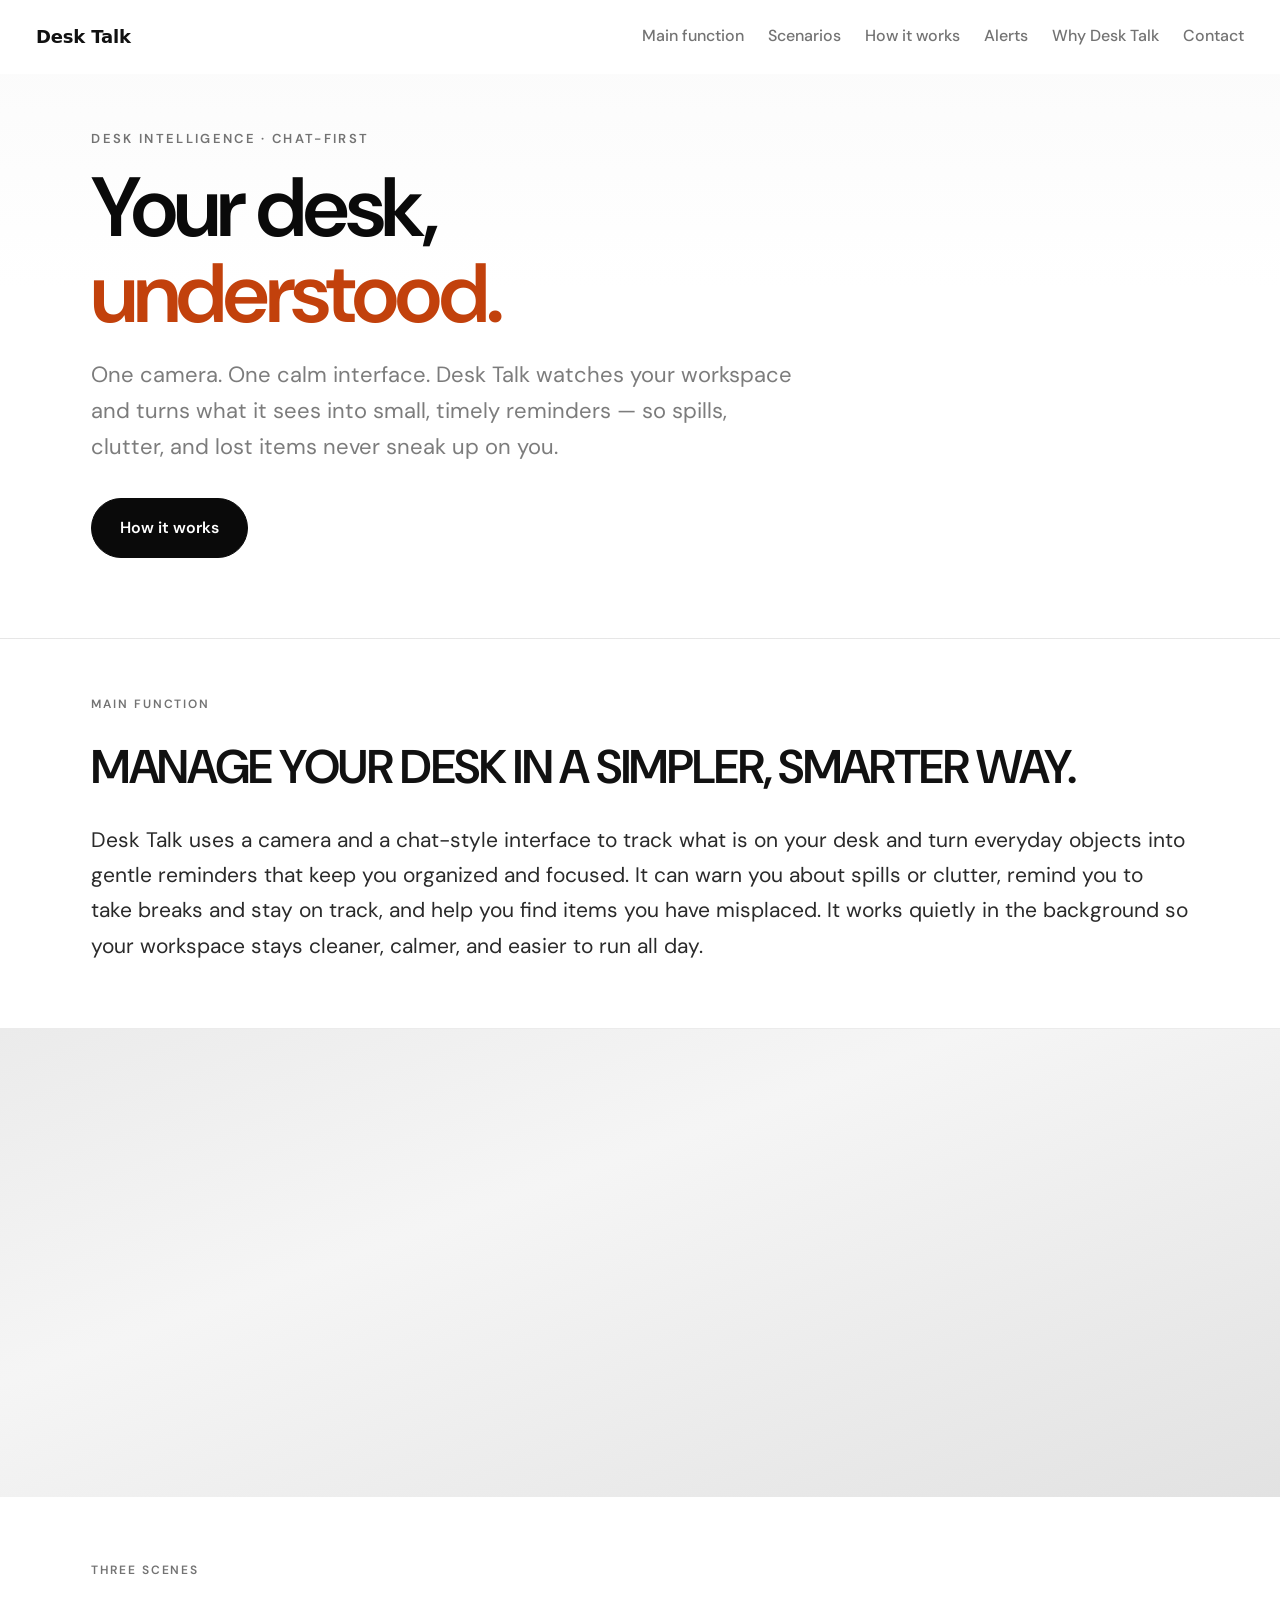
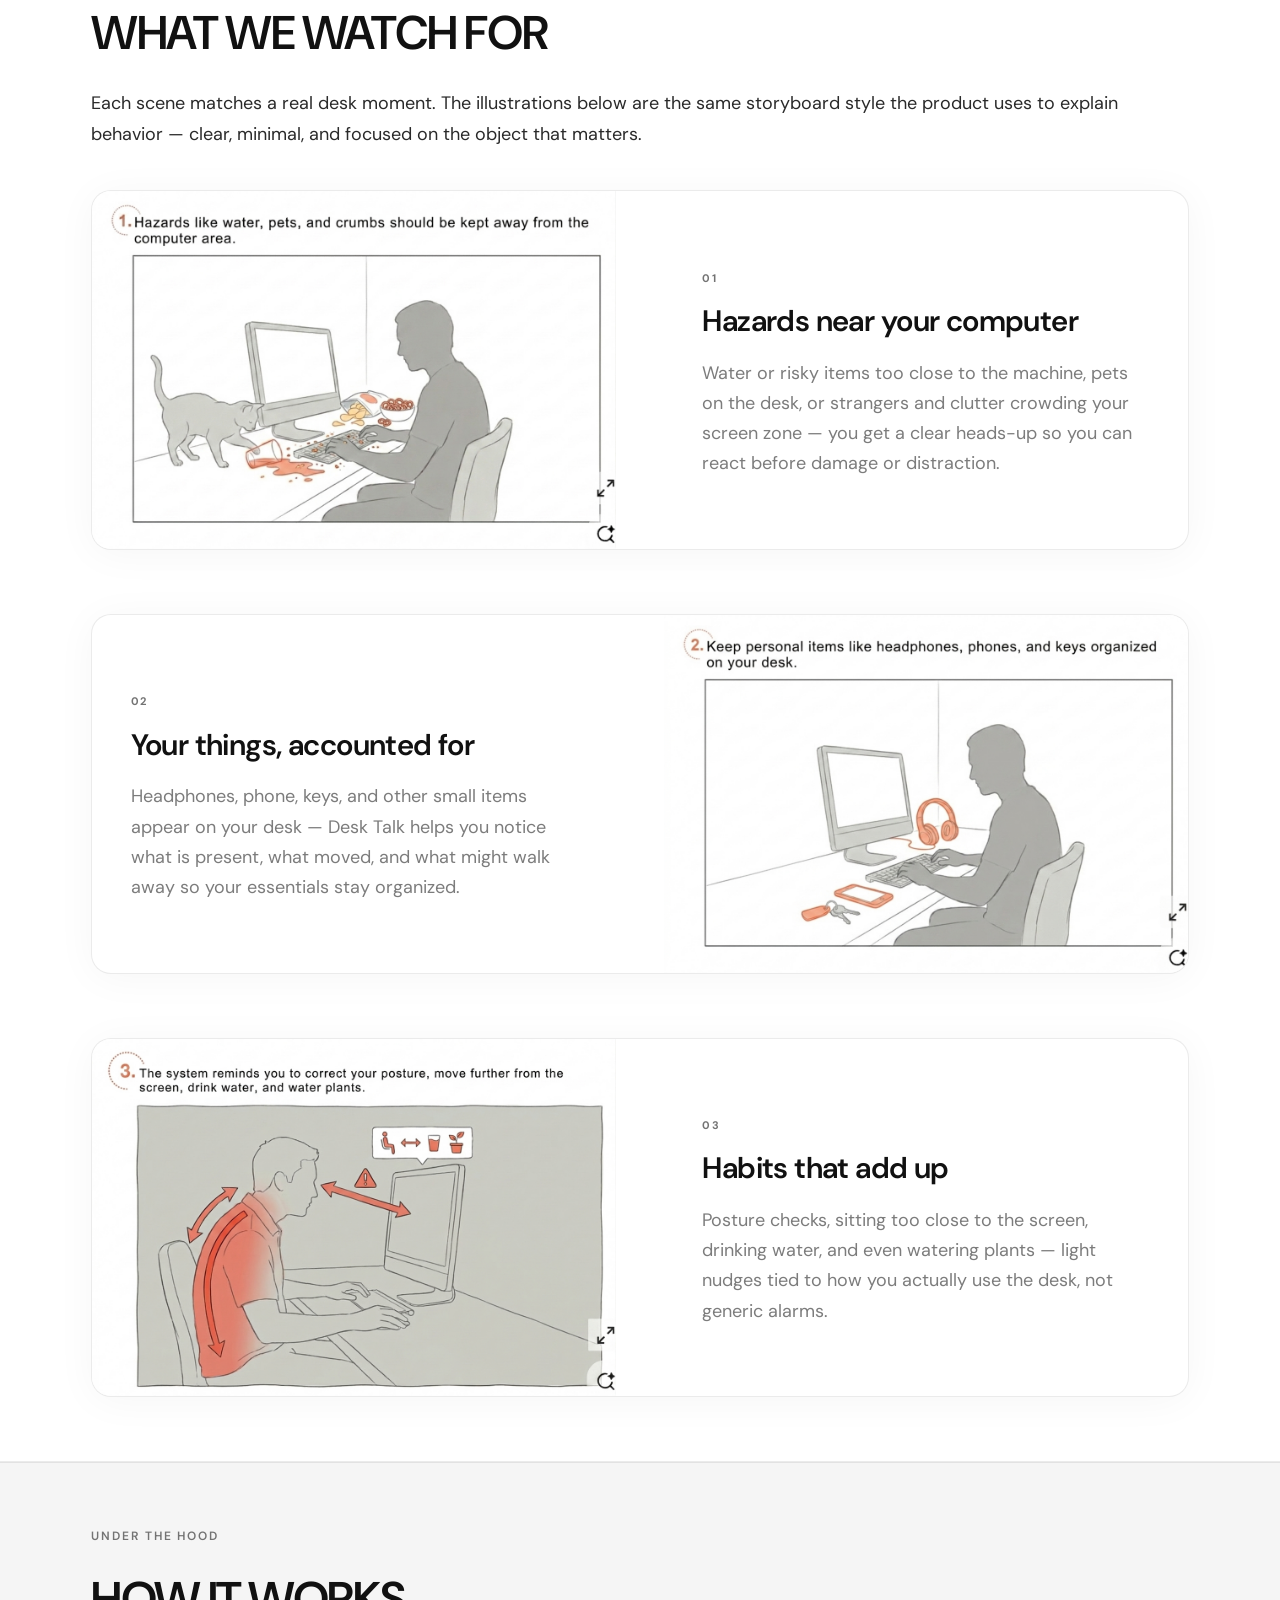
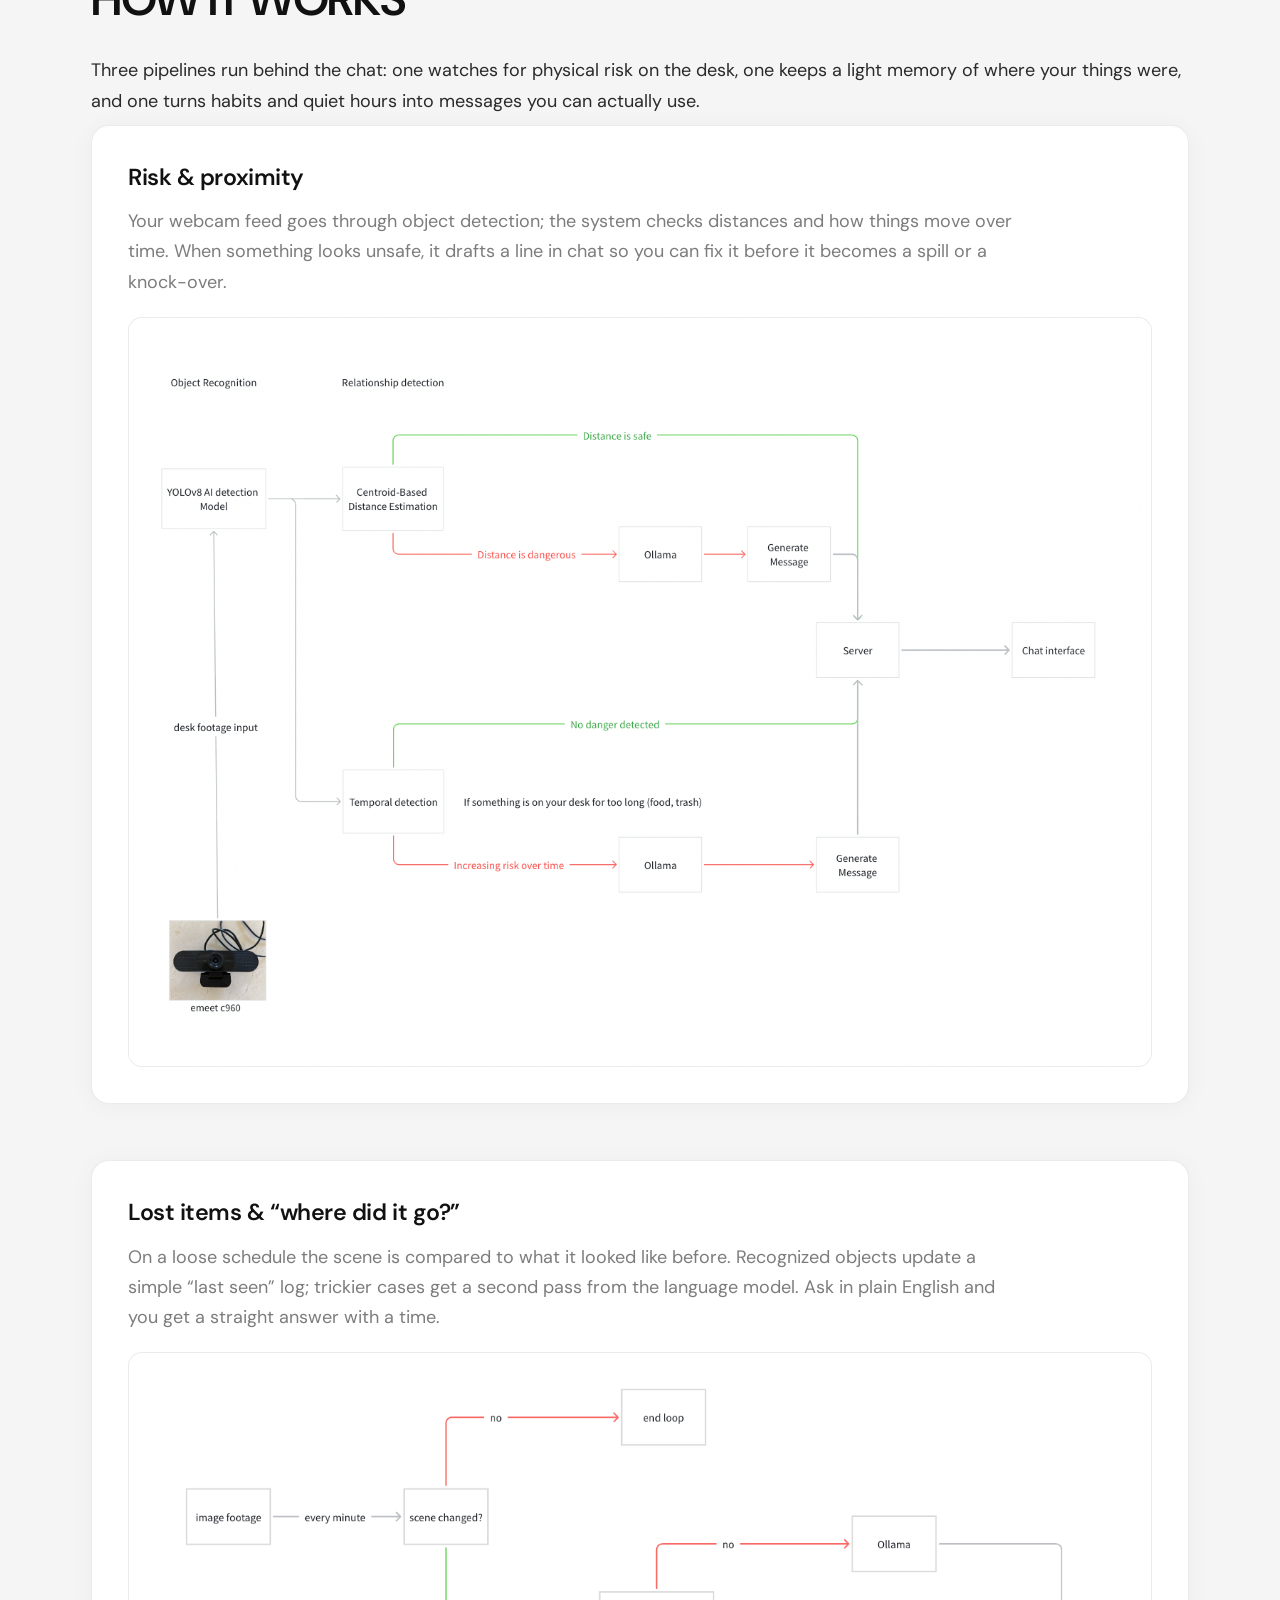
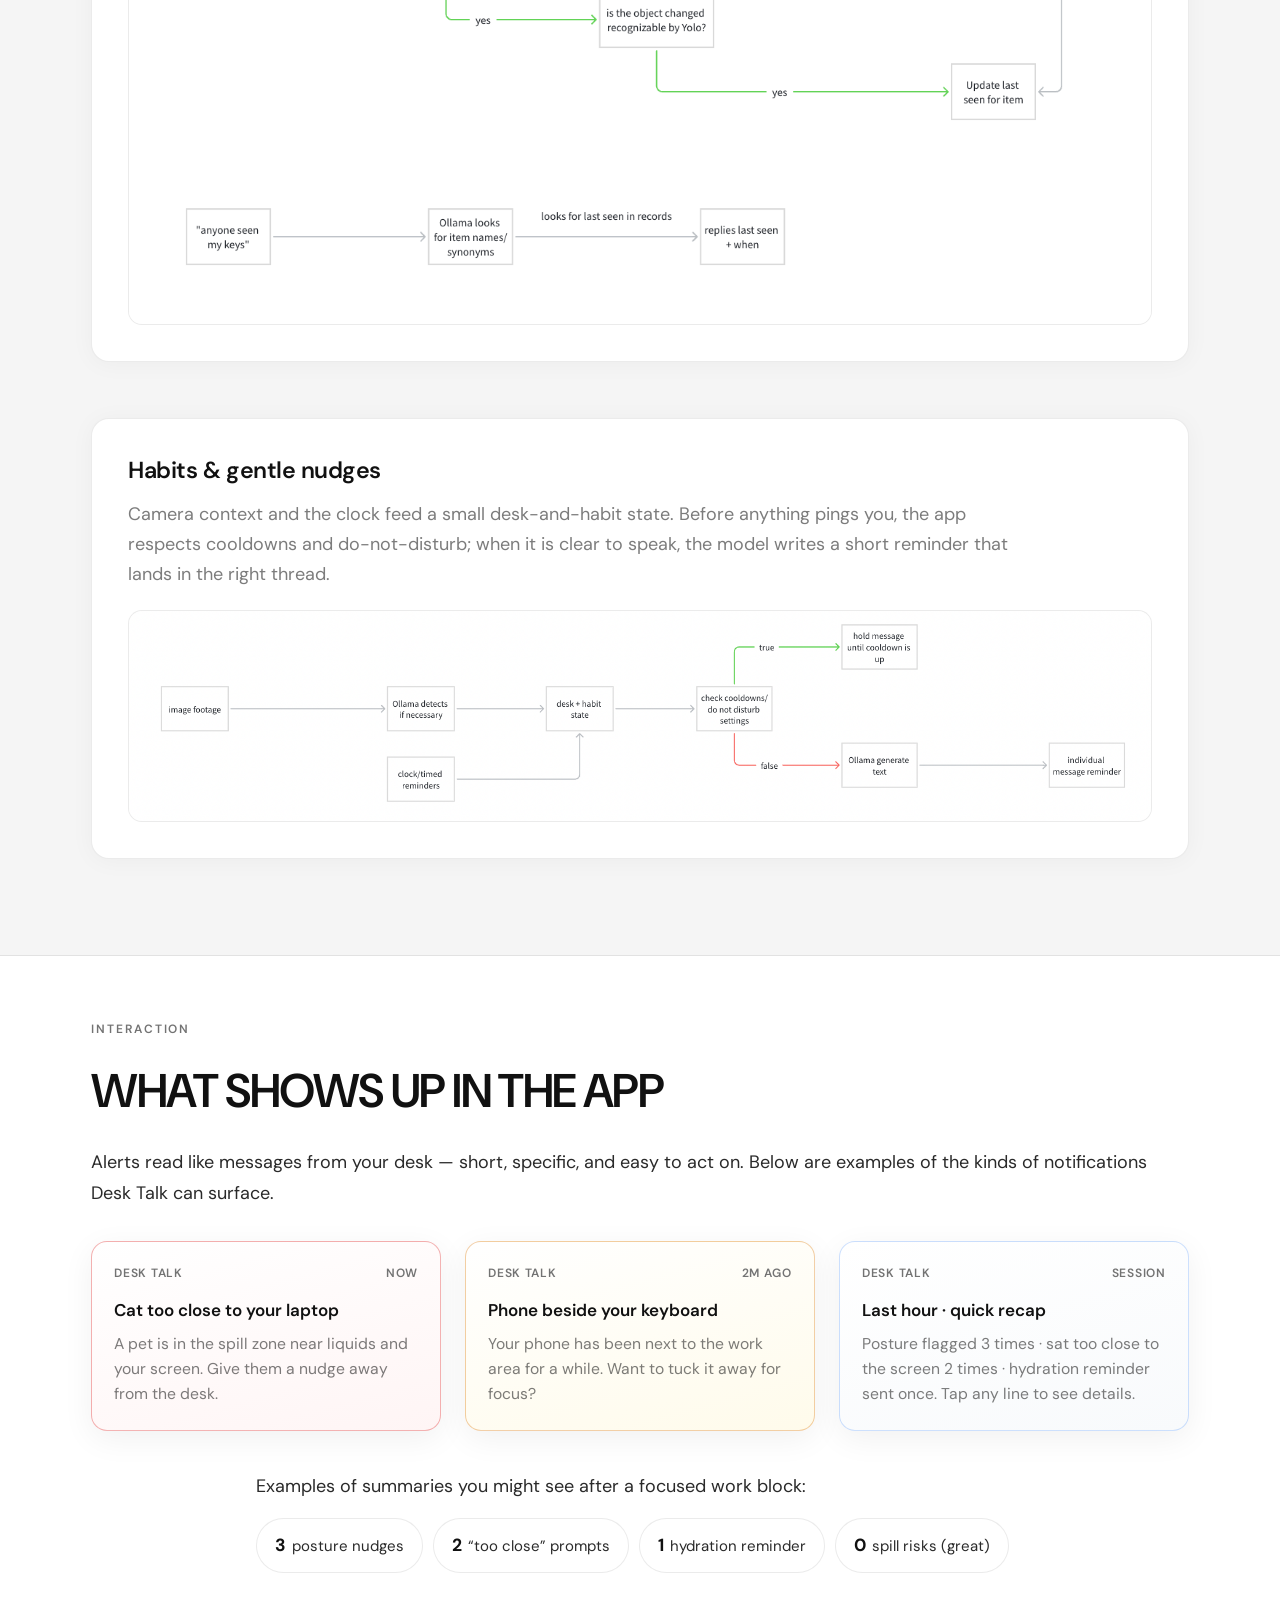
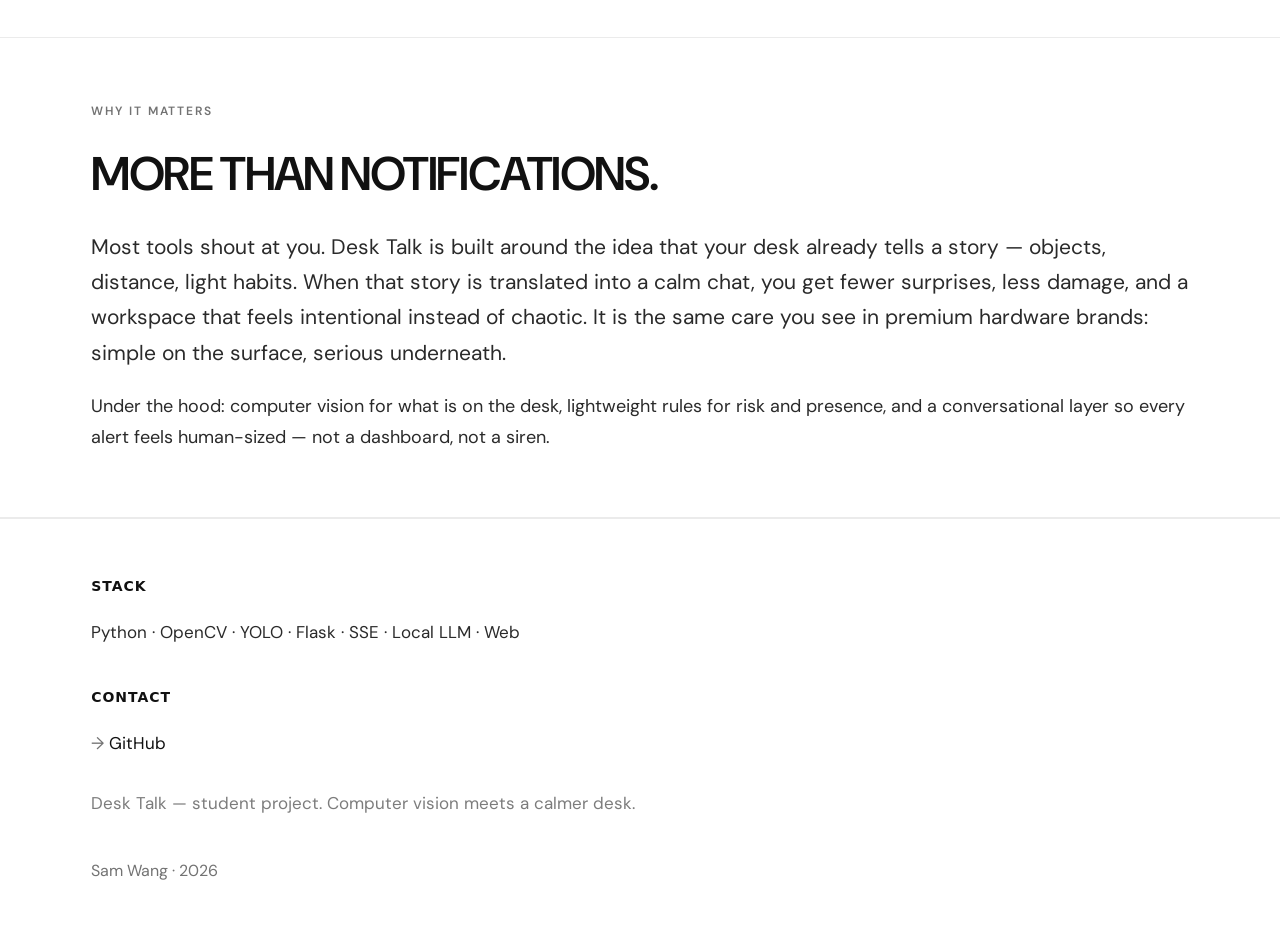
<file: website/index.html>
<!DOCTYPE html>
<html lang="en">
<head>
  <meta charset="UTF-8">
  <meta name="viewport" content="width=device-width, initial-scale=1.0">
  <title>Desk Talk — A calmer, smarter desk</title>
  <link rel="preconnect" href="https://fonts.googleapis.com">
  <link rel="preconnect" href="https://fonts.gstatic.com" crossorigin>
  <link href="https://fonts.googleapis.com/css2?family=DM+Sans:ital,opsz,wght@0,9..40,400;0,9..40,500;0,9..40,600;0,9..40,700;1,9..40,400&family=Inter:wght@400;500;600&display=swap" rel="stylesheet">
  <link rel="stylesheet" href="style.css">
</head>
<body>

  <div class="page-main">
  <nav class="nav nav--product">
    <div class="nav-leading">
      <a href="#hero" class="nav-logo">Desk Talk</a>
    </div>
    <div class="nav-links">
      <a href="#product">Main function</a>
      <a href="#scenarios">Scenarios</a>
      <a href="#how-it-works">How it works</a>
      <a href="#alerts">Alerts</a>
      <a href="#why">Why Desk Talk</a>
      <a href="#contact" class="nav-contact">Contact</a>
    </div>
    <button type="button" class="nav-toggle" aria-label="Menu" aria-expanded="false">
      <span></span><span></span><span></span>
    </button>
  </nav>

  <!-- HERO -->
  <section id="hero" class="hero hero--product">
    <div class="hero-product-inner reveal">
      <p class="hero-eyebrow">Desk intelligence · Chat-first</p>
      <h1 class="hero-title hero-title--product">Your desk,<br><span class="hero-accent">understood.</span></h1>
      <p class="hero-lead">One camera. One calm interface. Desk Talk watches your workspace and turns what it sees into small, timely reminders — so spills, clutter, and lost items never sneak up on you.</p>
      <div class="hero-cta-row">
        <a href="#how-it-works" class="btn-primary">How it works</a>
      </div>
    </div>
  </section>

  <!-- MAIN FUNCTION -->
  <section id="product" class="ref-section section-tight">
    <div class="ref-measure ref-measure--wide reveal">
      <p class="section-kicker">Main function</p>
      <h2 class="ref-h2 ref-h2--product">Manage your desk in a simpler, smarter way.</h2>
      <p class="ref-prose ref-prose--large">Desk Talk uses a camera and a chat-style interface to track what is on your desk and turn everyday objects into gentle reminders that keep you organized and focused. It can warn you about spills or clutter, remind you to take breaks and stay on track, and help you find items you have misplaced. It works quietly in the background so your workspace stays cleaner, calmer, and easier to run all day.</p>
    </div>
  </section>

  <!-- FULL-BLEED (visual placeholder — artwork TBD) -->
  <section id="desk-hero" class="showcase showcase--blank" data-speed="0" aria-label="Hero visual placeholder">
    <div class="showcase-bg showcase-bg--blank"></div>
  </section>

  <!-- THREE SCENARIOS -->
  <section id="scenarios" class="ref-section">
    <div class="ref-measure ref-measure--wide reveal">
      <p class="section-kicker">Three scenes</p>
      <h2 class="ref-h2 ref-h2--product">What we watch for</h2>
      <p class="ref-prose">Each scene matches a real desk moment. The illustrations below are the same storyboard style the product uses to explain behavior — clear, minimal, and focused on the object that matters.</p>
    </div>

    <div class="scene-stack">
      <article class="scene-block reveal">
        <div class="scene-block__media">
          <img src="assets/scenes/HabitProject_sceneExample1.jpg" alt="Scene 1: spills, snacks, pet near laptop" loading="lazy" decoding="async">
        </div>
        <div class="scene-block__copy">
          <span class="scene-num">01</span>
          <h3 class="scene-title">Hazards near your computer</h3>
          <p class="scene-body">Water or risky items too close to the machine, pets on the desk, or strangers and clutter crowding your screen zone — you get a clear heads-up so you can react before damage or distraction.</p>
        </div>
      </article>

      <article class="scene-block scene-block--reverse reveal">
        <div class="scene-block__media">
          <img src="assets/scenes/HabitProject_sceneExample2.jpg" alt="Scene 2: headphones, phone, and keys on desk" loading="lazy" decoding="async">
        </div>
        <div class="scene-block__copy">
          <span class="scene-num">02</span>
          <h3 class="scene-title">Your things, accounted for</h3>
          <p class="scene-body">Headphones, phone, keys, and other small items appear on your desk — Desk Talk helps you notice what is present, what moved, and what might walk away so your essentials stay organized.</p>
        </div>
      </article>

      <article class="scene-block reveal">
        <div class="scene-block__media">
          <img src="assets/scenes/HabitProject_sceneExample3.jpg" alt="Scene 3: posture, distance, hydration, plants" loading="lazy" decoding="async">
        </div>
        <div class="scene-block__copy">
          <span class="scene-num">03</span>
          <h3 class="scene-title">Habits that add up</h3>
          <p class="scene-body">Posture checks, sitting too close to the screen, drinking water, and even watering plants — light nudges tied to how you actually use the desk, not generic alarms.</p>
        </div>
      </article>
    </div>
  </section>

  <!-- HOW IT WORKS — flow diagrams -->
  <section id="how-it-works" class="ref-section section-alt flows-section">
    <div class="ref-measure ref-measure--wide reveal">
      <p class="section-kicker">Under the hood</p>
      <h2 class="ref-h2 ref-h2--product">How it works</h2>
      <p class="ref-prose">Three pipelines run behind the chat: one watches for physical risk on the desk, one keeps a light memory of where your things were, and one turns habits and quiet hours into messages you can actually use.</p>
    </div>

    <div class="flow-cards">
      <article class="flow-card reveal">
        <p class="flow-card__label">Risk &amp; proximity</p>
        <p class="flow-card__text">Your webcam feed goes through object detection; the system checks distances and how things move over time. When something looks unsafe, it drafts a line in chat so you can fix it before it becomes a spill or a knock-over.</p>
        <figure class="flow-card__figure">
          <img src="assets/flows/HabitProject_function1Flow.png" alt="Flowchart: desk footage to YOLO, distance and temporal checks, Ollama on danger, server to chat" loading="lazy" decoding="async" width="1200" height="800">
        </figure>
      </article>

      <article class="flow-card reveal">
        <p class="flow-card__label">Lost items &amp; “where did it go?”</p>
        <p class="flow-card__text">On a loose schedule the scene is compared to what it looked like before. Recognized objects update a simple “last seen” log; trickier cases get a second pass from the language model. Ask in plain English and you get a straight answer with a time.</p>
        <figure class="flow-card__figure">
          <img src="assets/flows/HabitProject_function2Flow.png" alt="Flowchart: periodic scene check, YOLO and Ollama updates, natural language query for last seen" loading="lazy" decoding="async" width="1200" height="800">
        </figure>
      </article>

      <article class="flow-card reveal">
        <p class="flow-card__label">Habits &amp; gentle nudges</p>
        <p class="flow-card__text">Camera context and the clock feed a small desk-and-habit state. Before anything pings you, the app respects cooldowns and do-not-disturb; when it is clear to speak, the model writes a short reminder that lands in the right thread.</p>
        <figure class="flow-card__figure">
          <img src="assets/flows/HabitProject_function3Flow.png" alt="Flowchart: image and timed input to desk state, cooldown check, Ollama message, individual reminder" loading="lazy" decoding="async" width="1200" height="800">
        </figure>
      </article>
    </div>
  </section>

  <!-- APP ALERTS (MOCK UI) -->
  <section id="alerts" class="ref-section">
    <div class="ref-measure ref-measure--wide reveal">
      <p class="section-kicker">Interaction</p>
      <h2 class="ref-h2 ref-h2--product">What shows up in the app</h2>
      <p class="ref-prose">Alerts read like messages from your desk — short, specific, and easy to act on. Below are examples of the kinds of notifications Desk Talk can surface.</p>
    </div>

    <div class="alert-mock-grid">
      <div class="alert-mock alert-mock--danger reveal">
        <div class="alert-mock__top">
          <span class="alert-mock__app">Desk Talk</span>
          <span class="alert-mock__time">now</span>
        </div>
        <p class="alert-mock__title">Cat too close to your laptop</p>
        <p class="alert-mock__body">A pet is in the spill zone near liquids and your screen. Give them a nudge away from the desk.</p>
      </div>
      <div class="alert-mock alert-mock--warn reveal">
        <div class="alert-mock__top">
          <span class="alert-mock__app">Desk Talk</span>
          <span class="alert-mock__time">2m ago</span>
        </div>
        <p class="alert-mock__title">Phone beside your keyboard</p>
        <p class="alert-mock__body">Your phone has been next to the work area for a while. Want to tuck it away for focus?</p>
      </div>
      <div class="alert-mock alert-mock--info reveal">
        <div class="alert-mock__top">
          <span class="alert-mock__app">Desk Talk</span>
          <span class="alert-mock__time">session</span>
        </div>
        <p class="alert-mock__title">Last hour · quick recap</p>
        <p class="alert-mock__body">Posture flagged 3 times · sat too close to the screen 2 times · hydration reminder sent once. Tap any line to see details.</p>
      </div>
    </div>

    <div class="container-narrow reveal stat-pills-wrap">
      <p class="ref-prose stat-pills-intro">Examples of summaries you might see after a focused work block:</p>
      <ul class="stat-pills" aria-label="Example session stats">
        <li><strong>3</strong> posture nudges</li>
        <li><strong>2</strong> “too close” prompts</li>
        <li><strong>1</strong> hydration reminder</li>
        <li><strong>0</strong> spill risks (great)</li>
      </ul>
    </div>
  </section>

  <!-- WHY -->
  <section id="why" class="ref-section">
    <div class="ref-measure ref-measure--wide reveal">
      <p class="section-kicker">Why it matters</p>
      <h2 class="ref-h2 ref-h2--product">More than notifications.</h2>
      <p class="ref-prose ref-prose--large">Most tools shout at you. Desk Talk is built around the idea that your desk already tells a story — objects, distance, light habits. When that story is translated into a calm chat, you get fewer surprises, less damage, and a workspace that feels intentional instead of chaotic. It is the same care you see in premium hardware brands: simple on the surface, serious underneath.</p>
      <p class="ref-prose">Under the hood: computer vision for what is on the desk, lightweight rules for risk and presence, and a conversational layer so every alert feels human-sized — not a dashboard, not a siren.</p>
    </div>
  </section>

  <footer class="footer ref-footer footer--product" id="contact">
    <div class="ref-measure ref-measure--wide ref-footer-inner">
      <h2 class="ref-h2">Stack</h2>
      <p class="ref-pipes">Python · OpenCV · YOLO · Flask · SSE · Local LLM · Web</p>
      <h2 class="ref-h2">Contact</h2>
      <p class="ref-contact-links">
        <a href="#" class="ref-arrow-link">GitHub</a>
      </p>
      <p class="ref-bio">Desk Talk — student project. Computer vision meets a calmer desk.</p>
      <p class="ref-signoff">Sam Wang · 2026</p>
    </div>
  </footer>

  </div><!-- /.page-main -->

  <script src="script.js"></script>
</body>
</html>
</file>
<file: website/style.css>
/* ========================================
   DESK TALK — Portfolio-style layout
   Reference tone: clean editorial case study (e.g. yuanyuansu.com)
   ======================================== */

*,*::before,*::after { margin:0; padding:0; box-sizing:border-box; }

:root {
  --bg: #fafafa;
  --bg-soft: #f5f5f5;
  --surface: #ffffff;
  --ink: #111;
  --ink-soft: #2a2a2a;
  --muted: rgba(17,17,17,0.55);
  --line: rgba(0,0,0,0.08);
  --grey-mid: #737373;
  --grey-light: #a3a3a3;
  --panel-dark: #0d0d0d;
  --panel-mid: #171717;
  --font-serif: 'Newsreader', Georgia, 'Times New Roman', serif;
  --font-sans: system-ui, -apple-system, 'Inter', BlinkMacSystemFont, sans-serif;
  --cream: var(--bg);
  --text: var(--ink-soft);
  --text-light: var(--muted);
  --white: var(--surface);
  --purple: var(--ink);
  --lavender: var(--grey-mid);
  --dark: var(--panel-dark);
  --dark-mid: var(--panel-mid);
  --sidebar-w: 220px;
  --content-max: min(1320px, 92vw);
  --content-pad: clamp(1.25rem, 4vw, 2.5rem);
}

html { scroll-behavior: smooth; }

body {
  font-family: var(--font-sans);
  font-size: 18px;
  color: var(--text);
  background: #fff;
  line-height: 1.65;
  overflow-x: hidden;
  -webkit-font-smoothing: antialiased;
}

section[id], footer[id], h2[id] {
  scroll-margin-top: 4.5rem;
}

.container { max-width: min(1180px, 94vw); margin: 0 auto; padding: 0 clamp(20px, 4vw, 36px); }
.container-narrow { max-width: min(840px, 94vw); margin: 0 auto; padding: 0 clamp(20px, 4vw, 36px); }

/* Contents sidebar — hidden for a wider reading column (toggle on if you want TOC back) */
.site-contents {
  display: none;
}
.site-contents-header {
  display: flex;
  flex-direction: column;
  gap: 10px;
  padding-bottom: 12px;
  margin-bottom: 8px;
  border-bottom: 1px solid var(--line);
}
.site-contents-title {
  font-size: 11px;
  font-weight: 700;
  letter-spacing: 0.14em;
  text-transform: uppercase;
  color: var(--ink);
}
.site-contents-progress-wrap {
  height: 2px;
  background: rgba(0,0,0,0.06);
  border-radius: 1px;
  overflow: hidden;
}
.site-contents-progress-bar {
  height: 100%;
  width: 0%;
  background: var(--ink);
  transition: width 0.12s linear;
}
.site-contents-list {
  list-style: none;
  display: flex;
  flex-direction: column;
  gap: 2px;
}
.site-contents-list a {
  display: block;
  font-size: 12px;
  font-weight: 500;
  color: var(--grey-mid);
  text-decoration: none;
  padding: 6px 8px;
  border-radius: 4px;
  border-left: 2px solid transparent;
  transition: color 0.15s, background 0.15s, border-color 0.15s;
}
.site-contents-list a:hover {
  color: var(--ink);
  background: rgba(0,0,0,0.03);
}
.site-contents-list a.is-active {
  color: var(--ink);
  background: rgba(0,0,0,0.05);
  border-left-color: var(--ink);
}

.page-main {
  min-width: 0;
  margin-left: 0;
}

/* ═══ Reference layout: wide measure + full-bleed media strips ═══ */
.ref-measure {
  max-width: 42rem;
  margin: 0;
  padding: 0 clamp(1.25rem, 4vw, 3rem);
}
.ref-measure--wide {
  max-width: var(--content-max);
  width: 100%;
  margin-left: auto;
  margin-right: auto;
  padding-left: var(--content-pad);
  padding-right: var(--content-pad);
}

/* Edge-to-edge within main column (reference-style wide imagery) */
.media-strip {
  width: 100%;
  margin: 2.5rem 0;
}
.media-strip:first-child { margin-top: 0; }
.media-strip .hw-diagram-wrap {
  margin: 0;
  border-radius: 0;
  border-left: none;
  border-right: none;
  border-top: 1px solid var(--line);
  border-bottom: 1px solid var(--line);
  padding: clamp(1rem, 3vw, 2.5rem) clamp(1rem, 4vw, 3rem);
  max-width: none;
}
.media-strip .hw-svg {
  width: 100%;
  height: auto;
  min-height: 280px;
  display: block;
}
.media-strip .arch-figure {
  margin: 0;
  width: 100%;
  max-width: none;
}
.media-strip .arch-figure-img {
  width: 100%;
  max-width: 100%;
  height: auto;
  display: block;
  border: none;
  border-top: 1px solid var(--line);
  border-bottom: 1px solid var(--line);
  object-fit: contain;
  object-position: center center;
  background: var(--surface);
}
.media-strip--table {
  margin-top: 1.5rem;
  margin-bottom: 0;
  padding: 0 clamp(0.75rem, 3vw, 2rem) 2rem;
}
.media-strip--table .rel-table-wrap {
  border-radius: 0;
  max-width: none;
}
.media-strip--carousel {
  margin-top: 1.75rem;
  margin-bottom: 0;
}
.media-strip--carousel .carousel {
  border-radius: 0;
}

/* Editorial image placeholders (swap for real assets later) */
.ref-placeholder {
  margin: 0;
  width: 100%;
  padding: 24px clamp(1.5rem, 5vw, 4rem);
}
.ref-placeholder-surface {
  width: 100%;
  min-height: 220px;
  aspect-ratio: 16 / 9;
  max-height: min(52vh, 560px);
  display: flex;
  flex-direction: column;
  align-items: center;
  justify-content: center;
  gap: 10px;
  border-top: 1px solid var(--line);
  border-bottom: 1px solid var(--line);
  background: linear-gradient(145deg, #e8e4df 0%, #d4cfc7 45%, #c4bdb2 100%);
}
.ref-placeholder-surface::before {
  content: '◇';
  font-size: 28px;
  opacity: 0.2;
  color: var(--ink);
  line-height: 1;
}
.ref-placeholder-surface--b {
  background: linear-gradient(155deg, #dfe8e6 0%, #b8c9c4 50%, #9aafaa 100%);
}
.ref-placeholder-surface--c {
  background: linear-gradient(135deg, #e6e0ea 0%, #c9bdd4 55%, #aea0bc 100%);
}
.ref-placeholder-surface--d {
  background: linear-gradient(160deg, #eae6df 0%, #d0c8b8 100%);
}
.ref-placeholder-surface--e {
  background: linear-gradient(145deg, #2a2a2a 0%, #454545 40%, #1a1a1a 100%);
}
.ref-placeholder-surface--e::before {
  color: rgba(255,255,255,0.35);
}
.ref-placeholder-surface--f {
  background: linear-gradient(135deg, #1e2a28 0%, #3d4f4c 50%, #253330 100%);
}
.ref-placeholder-surface--f::before {
  color: rgba(255,255,255,0.3);
}
.ref-placeholder img {
  display: block;
  max-width: 420px;
  max-height: 520px;
  width: auto;
  height: auto;
  margin: 0 auto;
  border-radius: 10px;
  box-shadow: 0 2px 16px rgba(0,0,0,0.06);
  border: 1px solid var(--line);
  object-fit: contain;
}
.ref-placeholder img.img-light-bg {
  background: #fff;
  max-width: 680px;
  max-height: 460px;
}
.ref-placeholder img.img-phone {
  max-width: 220px;
  max-height: 475px;
  border-radius: 18px;
  box-shadow: 0 4px 24px rgba(0,0,0,0.10);
}
.ref-placeholder img.img-sitemap {
  max-width: 100%;
  max-height: 600px;
  background: #0c0c0e;
  border-radius: 12px;
}
.ref-placeholder--tile img {
  display: block;
  max-width: 200px;
  max-height: 430px;
  width: auto;
  height: auto;
  object-fit: contain;
  border-radius: 14px;
  margin: 0 auto;
  box-shadow: 0 4px 20px rgba(0,0,0,0.10);
  border: 1px solid var(--line);
}
.ref-placeholder-cap {
  font-family: var(--font-sans);
  font-size: 11px;
  font-weight: 600;
  letter-spacing: 0.1em;
  text-transform: uppercase;
  color: var(--grey-mid);
  padding: 14px clamp(1.25rem, 4vw, 3rem) 0;
  text-align: center;
}
.media-strip .ref-placeholder-cap {
  padding-left: clamp(1.5rem, 5vw, 4rem);
  padding-right: clamp(1.5rem, 5vw, 4rem);
}
.ref-placeholder-grid {
  display: grid;
  grid-template-columns: 1fr;
  gap: 1px;
  background: var(--line);
  border-top: 1px solid var(--line);
  border-bottom: 1px solid var(--line);
}
@media (min-width: 768px) {
  .ref-placeholder-grid {
    grid-template-columns: 1fr 1fr;
  }
}
.ref-placeholder--tile {
  background: var(--surface);
  padding: 24px 20px;
  display: flex; flex-direction: column; align-items: center;
}
.ref-placeholder--tile .ref-placeholder-surface {
  aspect-ratio: 4 / 3;
  max-height: 420px;
  min-height: 200px;
  border: none;
}
.ref-placeholder--tile .ref-placeholder-cap {
  padding-bottom: 18px;
}

/* Desk photo with annotation labels */
.desk-photo-figure {
  margin: 0; width: 100%; padding: 24px clamp(1.5rem, 5vw, 4rem);
}
.desk-photo-wrap {
  position: relative; overflow: hidden;
  max-width: 560px; margin: 0 auto;
  border-radius: 10px;
  box-shadow: 0 2px 16px rgba(0,0,0,0.06);
  border: 1px solid var(--line);
}
.desk-photo-img {
  width: 100%; display: block;
}
.desk-label {
  position: absolute; display: flex; flex-direction: column; align-items: center;
  pointer-events: none; z-index: 2;
}
.desk-label-dot {
  width: 12px; height: 12px; border-radius: 50%;
  background: #fff; border: 2.5px solid #111;
  box-shadow: 0 0 0 4px rgba(255,255,255,0.5);
  animation: labelPulse 2s ease-in-out infinite;
}
@keyframes labelPulse {
  0%,100% { box-shadow: 0 0 0 4px rgba(255,255,255,0.5); }
  50% { box-shadow: 0 0 0 8px rgba(255,255,255,0.2); }
}
.desk-label-line {
  width: 2px; height: 40px; background: #111;
}
.desk-label-tag {
  display: inline-block; padding: 5px 12px; border-radius: 6px;
  background: #111; color: #fff; font-size: 12px; font-weight: 700;
  font-family: var(--font-sans); white-space: nowrap;
  box-shadow: 0 2px 8px rgba(0,0,0,0.2);
}
.desk-label-tag small {
  font-weight: 400; opacity: 0.7;
}
.desk-label--monty .desk-label-dot { border-color: #3b82f6; }
.desk-label--monty .desk-label-line { background: #3b82f6; }
.desk-label--monty .desk-label-tag { background: #3b82f6; }
.desk-label--glug .desk-label-dot { border-color: #14b8a6; }
.desk-label--glug .desk-label-line { background: #14b8a6; }
.desk-label--glug .desk-label-tag { background: #14b8a6; }
.desk-label--glug .desk-label-line { background: #14b8a6; }
.desk-label--cam .desk-label-dot { border-color: #6b7280; }
.desk-label--cam .desk-label-line { background: #6b7280; }
.desk-label--cam .desk-label-tag { background: #374151; }

@media (max-width: 600px) {
  .desk-label-tag { font-size: 10px; padding: 4px 8px; }
  .desk-label-line { height: 24px; }
  .desk-label-dot { width: 10px; height: 10px; }
}

.hero .media-strip {
  margin-top: 2.75rem;
  margin-bottom: 0;
}

.ref-section {
  padding: 4rem 0;
  background: var(--surface);
  border-bottom: 1px solid var(--line);
}
.ref-h2 {
  font-family: var(--font-sans);
  font-size: 0.875rem;
  font-weight: 600;
  letter-spacing: 0.07em;
  text-transform: uppercase;
  color: var(--ink);
  margin: 0 0 1.25rem;
}
.ref-h2--sub {
  margin-top: 2.75rem;
}
.ref-lede {
  font-size: 1.125rem;
  line-height: 1.65;
  color: var(--muted);
  margin-bottom: 2rem;
}
.ref-prose {
  font-size: 1.125rem;
  line-height: 1.72;
  color: var(--ink-soft);
  margin-bottom: 1.25rem;
}
.ref-prose:last-child { margin-bottom: 0; }
.ref-prose strong { font-weight: 600; color: var(--ink); }

.danger-detect-list {
  list-style: none;
  margin: 0 0 1.25rem;
  padding: 0;
  display: flex;
  flex-direction: column;
  gap: 1rem;
}
.danger-detect-list li {
  font-size: 1.0625rem;
  line-height: 1.68;
  color: var(--ink-soft);
  padding-left: 1rem;
  border-left: 2px solid var(--line);
}
.danger-detect-list li strong {
  font-weight: 600;
  color: var(--ink);
}
.ref-pull {
  font-family: var(--font-serif);
  font-size: 1.25rem;
  font-style: italic;
  line-height: 1.5;
  color: var(--ink-soft);
  margin: 2rem 0 0;
}
.ref-pull-cite {
  font-family: var(--font-sans);
  font-size: 0.9375rem;
  font-style: normal;
  color: var(--grey-mid);
}

/* ═══ NAV (sits over main column only when sidebar visible) ═══ */
.nav {
  position: fixed;
  top: 0;
  left: 0;
  right: 0;
  z-index: 1000;
  display: flex;
  align-items: center;
  justify-content: space-between;
  gap: 16px;
  padding: 1.35rem clamp(1.25rem, 4vw, 2.25rem);
  background: rgba(255,255,255,0.92);
  backdrop-filter: blur(12px);
  border-bottom: 1px solid transparent;
  transition: border-color 0.2s, background 0.2s, left 0.2s;
}
.nav.scrolled {
  border-bottom-color: var(--line);
}
.nav-leading {
  display: flex;
  align-items: center;
  gap: 12px;
  flex-shrink: 0;
}
.nav-logo {
  font-family: var(--font-sans);
  font-size: 1.125rem;
  font-weight: 600;
  color: var(--ink);
  text-decoration: none;
  letter-spacing: -0.01em;
  flex-shrink: 0;
}
.nav-links {
  display: flex;
  align-items: center;
  gap: 1.5rem;
  flex-wrap: wrap;
  justify-content: flex-end;
}
.nav-links a {
  font-size: 1rem;
  font-weight: 500;
  color: var(--grey-mid);
  text-decoration: none;
  transition: color 0.15s;
}
.nav-links a:hover,
.nav-links a.nav-link-active { color: var(--ink); }
.nav-contact { font-weight: 600; }
.nav-toggle {
  display: none;
  background: none;
  border: none;
  cursor: pointer;
  padding: 8px;
  margin: -8px -8px -8px 0;
}
.nav-toggle span {
  display: block;
  width: 20px;
  height: 2px;
  background: var(--ink);
  margin: 5px 0;
}
@media (max-width: 900px) {
  .nav-toggle { display: block; }
  .nav-links {
    display: none;
    position: absolute;
    top: 100%;
    left: 0;
    right: 0;
    z-index: 999;
    flex-direction: column;
    align-items: flex-start;
    padding: 1rem 1.5rem 1.25rem;
    background: #fff;
    border-bottom: 1px solid var(--line);
    gap: 0.75rem;
  }
  .nav.nav-open .nav-links { display: flex; }
}

/* ═══ HERO ═══ */
.hero {
  padding: 7.5rem 0 4rem;
  min-height: auto;
  background: var(--surface);
  border-bottom: 1px solid var(--line);
}
.hero-inner { padding-top: 0.5rem; }
.hero-title {
  font-family: var(--font-serif);
  font-weight: 400;
  font-size: clamp(2.75rem, 8vw, 4.5rem);
  line-height: 1.05;
  letter-spacing: -0.03em;
  color: var(--ink);
  margin: 0 0 1.5rem;
}

/* ═══ SECTIONS ═══ */
.section { padding: 120px 0; position: relative; }
.section-dark { background: var(--dark); color: rgba(255,255,255,0.85); }
.section-dark .section-heading { color: #fff; }
.section-dark .section-label { color: rgba(255,255,255,0.5); }
.section-dark .lead { color: rgba(255,255,255,0.7); }
.section-dark p { color: rgba(255,255,255,0.6); }
.section-dark strong { color: rgba(255,255,255,0.95); }
.section-dark em { color: rgba(255,255,255,0.85); }

.section-light { background: var(--surface); }
.section-accent { background: var(--bg-soft); }

/* Editorial / portfolio sections */
.section-portfolio {
  padding: 96px 0;
  background: var(--surface);
  border-bottom: 1px solid var(--line);
}
.section-portfolio-alt {
  background: var(--bg);
}
.section-kicker {
  font-size: 12px;
  font-weight: 600;
  letter-spacing: 0.16em;
  text-transform: uppercase;
  color: var(--grey-mid);
  margin-bottom: 14px;
}
.section-title {
  font-family: var(--font-serif);
  font-size: clamp(32px, 4.5vw, 48px);
  font-weight: 400;
  line-height: 1.12;
  letter-spacing: -0.02em;
  color: var(--ink);
  margin-bottom: 20px;
}
.section-lead {
  font-size: 17px;
  color: var(--muted);
  line-height: 1.7;
  margin-bottom: 48px;
  max-width: 640px;
}
.section-lead--tight { margin-bottom: 32px; }
.demo-section .container-narrow { margin-bottom: 40px; }
.subsection-title {
  font-family: var(--font-serif);
  font-size: clamp(24px, 3vw, 32px);
  font-weight: 400;
  color: var(--ink);
  margin: 72px 0 12px;
  letter-spacing: -0.02em;
}
.subsection-lead {
  font-size: 15px;
  color: var(--muted);
  margin-bottom: 24px;
  max-width: 520px;
}

.section-label {
  font-size: 11px; font-weight: 600; text-transform: uppercase;
  letter-spacing: 0.14em; color: var(--grey-mid); margin-bottom: 16px;
}
.section-heading {
  font-family: var(--font-serif); font-size: clamp(32px, 5vw, 52px);
  font-weight: 400; line-height: 1.15; margin-bottom: 24px; color: var(--text);
}
.section-heading.center { text-align: center; }
.section-heading em { font-style: italic; color: var(--ink); }
.section-intro {
  font-size: 17px; color: var(--muted); max-width: 640px;
  margin: 0 auto 56px; line-height: 1.75;
}
.section-intro.center, .center .section-intro { text-align: center; }

/* ═══ PROBLEM SECTION ═══ */
.problem-text { text-align: center; margin-bottom: 56px; }
.problem-text .section-intro { color: rgba(255,255,255,0.7); }
.problem-essay {
  max-width: 820px; margin: 0 auto; text-align: left;
}
.problem-essay p {
  font-size: 17px; line-height: 1.85; color: rgba(255,255,255,0.62);
  margin-bottom: 1.25em;
}
.problem-essay p:last-child { margin-bottom: 0; }
.problem-essay strong { color: rgba(255,255,255,0.92); font-weight: 600; }
.problem-essay em { color: rgba(255,255,255,0.9); font-style: italic; }

/* ═══ SHOWCASE VIDEO ═══ */
.showcase-video .showcase-bg { inset: 0; }
.showcase-vid {
  width: 100%; height: 100%; object-fit: cover;
  display: block;
}

/* ═══ FULL-WIDTH VIDEO PLAYER ═══ */
.fullwidth-video {
  width: 100%; padding: 0 32px; margin: 0 auto 64px;
  max-width: 1400px;
}
.video-wrapper {
  position: relative; width: 100%; aspect-ratio: 16/9;
  border-radius: 20px; overflow: hidden;
  background: #000;
  box-shadow: 0 20px 80px rgba(0,0,0,0.4);
}
.inline-video {
  width: 100%; height: 100%; object-fit: cover;
  display: block; cursor: pointer;
}
.video-play-overlay {
  position: absolute; inset: 0; z-index: 2;
  display: flex; flex-direction: column; align-items: center; justify-content: center;
  gap: 16px; background: rgba(0,0,0,0.5);
  border: none; cursor: pointer; transition: background 0.3s;
}
.video-play-overlay:hover { background: rgba(0,0,0,0.38); }
.video-play-overlay.hidden { opacity: 0; pointer-events: none; transition: opacity 0.4s; }
.video-play-btn {
  width: 80px; height: 80px; border-radius: 50%;
  background: var(--ink); color: #fff;
  display: flex; align-items: center; justify-content: center;
  box-shadow: 0 8px 40px rgba(0,0,0,0.35);
  transition: transform 0.3s;
}
.video-play-overlay:hover .video-play-btn { transform: scale(1.12); }
.video-play-btn svg { width: 28px; height: 28px; margin-left: 4px; }
.video-label { font-size: 15px; font-weight: 700; color: #fff; letter-spacing: 0.05em; }
.video-controls {
  position: absolute; bottom: 0; left: 0; right: 0; z-index: 3;
  height: 4px; background: rgba(255,255,255,0.1);
  opacity: 0; transition: opacity 0.3s;
}
.video-wrapper:hover .video-controls { opacity: 1; }
.video-progress { width: 100%; height: 100%; cursor: pointer; }
.video-progress-fill {
  height: 100%; width: 0%; background: #fff;
  transition: width 0.15s linear;
}

/* Stats */
.stat-row { display: grid; grid-template-columns: repeat(3, 1fr); gap: 32px; }
.stat {
  text-align: center; padding: 32px 20px; border-radius: 20px;
  background: rgba(255,255,255,0.06); border: 1px solid rgba(255,255,255,0.1);
}
.stat-number { font-family: var(--font-serif); font-size: 48px; color: #fff; margin-bottom: 8px; }
.stat-label { font-size: 13px; color: rgba(255,255,255,0.5); line-height: 1.5; }

/* ═══ CONCEPT GRID ═══ */
.concept-grid { display: grid; grid-template-columns: repeat(4, 1fr); gap: 24px; margin-bottom: 64px; }
.concept-card {
  padding: 28px 24px;
  border-radius: 2px;
  background: var(--bg);
  border: 1px solid var(--line);
  transition: border-color 0.2s;
}
.concept-card:hover { border-color: rgba(0,0,0,0.14); }
.concept-icon { width: 48px; height: 48px; color: var(--ink); margin-bottom: 20px; }
.concept-card h3 { font-size: 18px; font-weight: 700; margin-bottom: 8px; }
.concept-card p { font-size: 14px; color: var(--text-light); line-height: 1.6; }

.pull-quote {
  text-align: center; padding: 48px 32px; max-width: 600px; margin: 0 auto;
  position: relative;
}
.pull-quote::before { content: '"'; font-family: var(--font-serif); font-size: 120px; color: var(--ink); opacity: 0.06; position: absolute; top: -20px; left: 50%; transform: translateX(-50%); }
.pull-quote p { font-family: var(--font-serif); font-size: 24px; font-style: italic; color: var(--text); line-height: 1.5; margin-bottom: 12px; }
.pull-quote cite { font-size: 13px; color: var(--text-light); font-style: normal; }

/* ═══ ARCHITECTURE FIGURE ═══ */
.arch-figure {
  margin: 2rem 0 0;
  padding: 0;
  max-width: 100%;
}
.arch-figure-img {
  width: 100%;
  height: auto;
  display: block;
  border: 1px solid var(--line);
  background: var(--surface);
}

/* ═══ CHARACTERS ═══ */
.char-grid { display: grid; grid-template-columns: repeat(auto-fill, minmax(240px, 1fr)); gap: 24px; }
.char-card {
  padding: 28px 22px;
  border-radius: 2px;
  background: var(--surface);
  border: 1px solid var(--line);
  text-align: center;
  transition: border-color 0.2s;
}
.char-card:hover { border-color: rgba(0,0,0,0.12); }
.char-avatar {
  width: 72px; height: 72px; border-radius: 50%; margin: 0 auto 16px;
  display: flex; align-items: center; justify-content: center;
}
.char-avatar .char-svg { display: block; max-width: 100%; max-height: 100%; width: auto; height: auto; }
.char-monty { background: rgba(180,211,217,0.3); }
.char-glug { background: rgba(160,196,196,0.3); }
.char-munch { background: rgba(212,160,160,0.3); }
.char-sheets { background: rgba(212,196,160,0.3); }
.char-zip { background: rgba(168,191,168,0.3); }
.char-surge { background: rgba(189,166,206,0.3); }
.char-buzz { background: rgba(212,160,184,0.3); }
.char-card h3 { font-family: var(--font-serif); font-size: 22px; font-weight: 600; margin-bottom: 2px; }
.char-role { font-size: 12px; font-weight: 600; color: var(--grey-mid); text-transform: uppercase; letter-spacing: 0.08em; }
.char-card p { font-size: 13px; color: var(--text-light); margin: 12px 0 10px; line-height: 1.6; }
.char-fear { font-size: 11px; color: var(--grey-mid); font-weight: 600; font-style: italic; }

/* ═══ RELATIONSHIP CARDS ═══ */
.rel-cards-grid {
  display: grid;
  grid-template-columns: repeat(auto-fill, minmax(280px, 1fr));
  gap: 20px;
  padding: 0 clamp(1.5rem, 5vw, 4rem);
}
.rel-card {
  border: 1px solid var(--line);
  border-radius: 10px;
  overflow: hidden;
  background: var(--surface);
  transition: border-color 0.2s, box-shadow 0.2s;
}
.rel-card:hover {
  border-color: rgba(0,0,0,0.14);
  box-shadow: 0 4px 20px rgba(0,0,0,0.06);
}
.rel-card-photo {
  aspect-ratio: 4 / 3;
  overflow: hidden;
  background: var(--bg-soft);
}
.rel-card-photo img {
  width: 100%; height: 100%; object-fit: cover; object-position: center top; display: block;
}
.rel-card-body {
  padding: 16px 18px 18px;
}
.rel-card--no-photo .rel-card-body {
  padding: 20px 22px;
}
.rel-card-pair {
  display: flex; align-items: center; gap: 8px;
  margin-bottom: 8px; flex-wrap: wrap;
}
.rel-card-obj {
  display: inline-flex; align-items: center; gap: 5px;
  font-size: 14px; font-weight: 600; color: var(--ink);
}
.rel-card-arrow {
  color: var(--grey-light); font-size: 15px; font-weight: 600;
}
.rel-ico { flex-shrink: 0; }
.rel-card-desc {
  font-size: 13px; color: var(--muted); line-height: 1.5; margin-top: 8px;
}
.risk {
  font-size: 10px; font-weight: 800; text-transform: uppercase; letter-spacing: 0.06em;
  padding: 3px 10px; border-radius: 6px; display: inline-block;
}
.risk.critical { background: #fde8e8; color: #c53030; }
.risk.high { background: #fefcbf; color: #b7791f; }
.risk.medium { background: #e6f7ff; color: #2b6cb0; }
.risk.low { background: #e6ffed; color: #276749; }

/* ═══ HARDWARE ═══ */
.hw-specs-grid {
  display: grid; grid-template-columns: 1fr 1fr; gap: 24px; margin-bottom: 48px;
}
.hw-spec-card {
  padding: 32px;
  border-radius: 2px;
  background: var(--surface);
  border: 1px solid var(--line);
  transition: border-color 0.2s;
}
.hw-spec-card:hover { border-color: rgba(0,0,0,0.12); }
.hw-spec-card h3 {
  font-size: 13px; font-weight: 700; text-transform: uppercase;
  letter-spacing: 0.08em; color: var(--purple); margin-bottom: 16px;
}
.hw-spec-detail { margin-bottom: 24px; }
.hw-spec-value {
  display: block; font-family: var(--font-serif);
  font-size: 26px; color: var(--text); margin-bottom: 8px;
}
.hw-spec-detail p { font-size: 14px; color: var(--text-light); line-height: 1.6; }
.hw-spec-row {
  display: grid; grid-template-columns: 1fr 1fr; gap: 12px;
}
.hw-spec-item {
  padding: 12px 14px; border-radius: 12px;
  background: rgba(0,0,0,0.04); border: 1px solid var(--line);
}
.hw-spec-label {
  display: block; font-size: 10px; font-weight: 700; text-transform: uppercase;
  letter-spacing: 0.08em; color: var(--text-light); margin-bottom: 4px;
}
.hw-spec-val { font-size: 14px; font-weight: 700; color: var(--text); }

/* SVG diagram */
.hw-diagram-wrap {
  margin-bottom: 48px;
  background: var(--surface);
  border-radius: 2px;
  border: 1px solid var(--line);
  padding: 28px;
  overflow: hidden;
}
.hw-svg { width: 100%; height: auto; display: block; }

/* ═══ SHOWCASE (full-screen parallax) ═══ */
.showcase {
  position: relative; height: 100vh; min-height: 600px; overflow: hidden;
  display: flex; align-items: flex-end; justify-content: flex-start;
}
.showcase.showcase-short { height: 70vh; min-height: 450px; }
.showcase-bg {
  position: absolute; inset: -20% 0; z-index: 0;
  will-change: transform;
}
.showcase-placeholder {
  width: 100%; height: 100%;
  background: linear-gradient(135deg, #1a1a1a 0%, #2a2a2a 40%, #0a0a0a 100%);
  display: flex; flex-direction: column; align-items: center; justify-content: center; gap: 16px;
}
.showcase-placeholder-icon { font-size: 72px; opacity: 0.25; }
.showcase-placeholder-label {
  font-size: 16px; font-weight: 600; color: rgba(255,255,255,0.2);
  letter-spacing: 0.02em; text-align: center; padding: 0 32px;
}
.showcase-overlay {
  position: absolute; inset: 0; z-index: 1;
  background: linear-gradient(
    to top,
    rgba(0,0,0,0.82) 0%,
    rgba(0,0,0,0.28) 40%,
    rgba(0,0,0,0.04) 100%
  );
  pointer-events: none;
}
.showcase-caption {
  position: relative; z-index: 2;
  padding: clamp(2rem, 5vw, 4rem) clamp(1.5rem, 5vw, 4rem);
  max-width: min(52rem, 92%);
}
.showcase-tag {
  display: block;
  font-family: var(--font-sans);
  font-size: 0.6875rem;
  font-weight: 600;
  letter-spacing: 0.12em;
  text-transform: uppercase;
  color: rgba(255,255,255,0.55);
  margin-bottom: 0.75rem;
}
.showcase-caption h2 {
  font-family: var(--font-serif);
  font-size: clamp(1.5rem, 4vw, 2.25rem);
  font-weight: 400;
  line-height: 1.2;
  color: #fff;
}
.demo-section .ref-measure { margin-bottom: 1.5rem; }

/* ═══ DEMO CAROUSEL ═══ */
.carousel {
  position: relative; width: 100%; overflow: hidden;
  background: var(--dark); border-radius: 0;
}
.carousel-track { position: relative; height: 72vh; min-height: 480px; max-height: 620px; }
.carousel-slide {
  position: absolute; inset: 0;
  display: grid; grid-template-columns: 1fr;
  opacity: 0;
  transition: opacity 0.8s cubic-bezier(0.16,1,0.3,1), transform 0.8s cubic-bezier(0.16,1,0.3,1);
  transform: scale(1.04);
  pointer-events: none;
}
.carousel-slide.active {
  opacity: 1; transform: scale(1); pointer-events: auto; z-index: 2;
}
.carousel-slide.exit-left {
  opacity: 0; transform: scale(0.96) translateX(-3%);
}
.carousel-slide.exit-right {
  opacity: 0; transform: scale(0.96) translateX(3%);
}

.slide-image {
  position: absolute; inset: 0; z-index: 0;
  display: flex; align-items: center; justify-content: center;
  padding: 40px 60px 180px;
  background: var(--dark, #0d0d0d);
}
.slide-image img,
.slide-image .slide-photo {
  max-width: 240px;
  max-height: 78%;
  width: auto; height: auto;
  border-radius: 18px;
  box-shadow: 0 8px 32px rgba(0,0,0,0.12);
  object-fit: contain;
  display: block;
  border-radius: 16px;
  box-shadow: 0 8px 40px rgba(0,0,0,0.5), 0 0 0 1px rgba(255,255,255,0.06);
}
.slide-placeholder {
  width: 100%; height: 100%;
  display: flex; flex-direction: column; align-items: center; justify-content: center; gap: 16px;
  transition: transform 6s ease-out;
}
.carousel-slide.active .slide-placeholder {
  animation: slowZoom 8s ease-out forwards;
}
@keyframes slowZoom {
  from { transform: scale(1); }
  to   { transform: scale(1.08); }
}
.slide-placeholder-icon { font-size: 80px; opacity: 0.3; }
.slide-placeholder-label {
  font-size: 18px; font-weight: 600; color: rgba(255,255,255,0.25);
  letter-spacing: 0.02em;
}

.slide-info {
  position: absolute; bottom: 0; left: 0; right: 0; z-index: 3;
  padding: 64px 48px 80px;
  background: linear-gradient(to top, rgba(0,0,0,0.92) 0%, rgba(0,0,0,0.55) 50%, transparent 100%);
}
.slide-num {
  font-family: var(--font-sans);
  font-size: 11px;
  font-weight: 600;
  color: rgba(255,255,255,0.45);
  letter-spacing: 0.12em;
  margin-bottom: 12px;
  text-transform: uppercase;
}
.slide-info h3 {
  font-family: var(--font-serif);
  font-size: clamp(28px, 4vw, 44px);
  font-weight: 400; color: #fff; margin-bottom: 12px;
  line-height: 1.15;
}
.slide-info p {
  font-size: 16px; color: rgba(255,255,255,0.55); max-width: 560px;
  line-height: 1.7;
}

/* Carousel arrows */
.carousel-btn {
  position: absolute; top: 50%; z-index: 10;
  width: 56px; height: 56px; border-radius: 50%;
  border: 2px solid rgba(255,255,255,0.15);
  background: rgba(0,0,0,0.45); backdrop-filter: blur(8px);
  color: #fff; cursor: pointer;
  display: flex; align-items: center; justify-content: center;
  transition: background 0.3s, border-color 0.3s, transform 0.2s;
}
.carousel-btn:hover {
  background: rgba(255,255,255,0.15); border-color: rgba(255,255,255,0.4);
  transform: translateY(-50%) scale(1.08);
}
.carousel-btn svg { width: 22px; height: 22px; }
.carousel-prev { left: 24px; transform: translateY(-50%); }
.carousel-next { right: 24px; transform: translateY(-50%); }

/* Carousel dots */
.carousel-dots {
  position: absolute; bottom: 24px; left: 50%; transform: translateX(-50%);
  z-index: 10; display: flex; gap: 10px;
}
.carousel-dot {
  width: 10px; height: 10px; border-radius: 50%;
  border: 2px solid rgba(255,255,255,0.3); background: transparent;
  cursor: pointer; transition: background 0.3s, border-color 0.3s, transform 0.2s;
  padding: 0;
}
.carousel-dot:hover { border-color: rgba(255,255,255,0.6); }
.carousel-dot.active {
  background: #fff; border-color: #fff;
  transform: scale(1.2);
}

/* Carousel progress bar */
.carousel-progress {
  position: absolute; bottom: 0; left: 0; right: 0;
  height: 3px; background: rgba(255,255,255,0.08); z-index: 10;
}
.carousel-progress-bar {
  height: 100%; width: 0; background: #fff;
  transition: width 0.1s linear;
}

/* ═══ BOARD ═══ */
.board-grid { display: grid; grid-template-columns: 1fr 1fr; gap: 24px; }
.board-card {
  padding: 28px; border-radius: 16px; background: var(--surface);
  border: 1px solid var(--line);
}
.board-card h4 { font-size: 14px; font-weight: 700; color: var(--ink); margin-bottom: 12px; text-transform: uppercase; letter-spacing: 0.06em; }
.board-card p { font-size: 14px; line-height: 1.7; color: var(--text-light); }
.board-tag-list { display: flex; flex-wrap: wrap; gap: 8px; }
.board-tag-list span {
  padding: 6px 14px; border-radius: 8px; font-size: 12px; font-weight: 600;
  background: rgba(0,0,0,0.06); color: var(--ink-soft);
}
.board-func-grid { display: grid; grid-template-columns: 1fr 1fr; gap: 10px; }
.board-func-item {
  padding: 14px 16px; border-radius: 12px; font-size: 13px; font-weight: 500;
  background: rgba(0,0,0,0.03); border: 1px solid var(--line);
  color: var(--text); line-height: 1.4;
}
.board-pipeline-steps {
  display: flex; flex-wrap: wrap; gap: 8px; align-items: center;
}
.board-pipeline-steps span {
  padding: 8px 14px; border-radius: 10px; font-size: 12px; font-weight: 600;
  background: rgba(0,0,0,0.06); color: var(--ink);
}
.board-pipeline-steps span:nth-child(even) {
  background: none; padding: 0 4px; color: var(--text-light);
}

/* ═══ SETUP ═══ */
.setup-grid { display: grid; grid-template-columns: repeat(2, 1fr); gap: 24px; margin-bottom: 40px; }
.setup-step {
  padding: 32px; border-radius: 20px;
  background: rgba(255,255,255,0.06); border: 1px solid rgba(255,255,255,0.1);
}
.setup-num {
  font-family: var(--font-serif); font-size: 40px; color: rgba(255,255,255,0.35);
  margin-bottom: 8px;
}
.setup-step h3 { font-size: 18px; font-weight: 700; color: #fff; margin-bottom: 16px; }
.setup-step pre {
  background: rgba(0,0,0,0.3); border-radius: 12px; padding: 16px 20px;
  overflow-x: auto; border: 1px solid rgba(255,255,255,0.06);
}
.setup-step code {
  font-family: 'Space Mono', monospace; font-size: 12px;
  color: rgba(255,255,255,0.7); line-height: 1.7;
}
.setup-note {
  padding: 24px 32px; border-radius: 16px; font-size: 14px;
  background: rgba(255,255,255,0.06); border: 1px solid rgba(255,255,255,0.1);
  color: rgba(255,255,255,0.6); line-height: 1.6;
}
.setup-note strong { color: rgba(255,255,255,0.9); }

/* ═══ FOOTER (reference: Stack | Contact | sign-off) ═══ */
.footer.ref-footer {
  background: var(--surface);
  color: var(--ink-soft);
  padding: 3.5rem 0 4rem;
  border-top: 1px solid var(--line);
}
.ref-pipes {
  font-size: 1.0625rem;
  line-height: 1.65;
  color: var(--ink-soft);
  margin: 0 0 2.5rem;
}
.ref-contact-links {
  display: flex;
  flex-wrap: wrap;
  gap: 1.25rem 1.75rem;
  margin: 0 0 2rem;
}
.ref-arrow-link {
  font-size: 1.0625rem;
  color: var(--ink);
  text-decoration: none;
  border: none;
}
.ref-arrow-link::before {
  content: '→ ';
  color: var(--grey-mid);
}
.ref-arrow-link:hover { text-decoration: underline; }
.ref-bio {
  font-size: 1.0625rem;
  line-height: 1.68;
  color: var(--muted);
  margin: 0 0 2.5rem;
  max-width: 42rem;
}
.ref-signoff {
  font-size: 1rem;
  color: var(--grey-mid);
  margin: 0;
}

/* ═══ SCENARIO CARDS ═══ */
.scenario-grid {
  display: grid;
  grid-template-columns: repeat(auto-fill, minmax(300px, 1fr));
  gap: 24px;
  margin-top: 2rem;
}
.scenario-card {
  border: 1px solid var(--line);
  border-radius: 14px;
  padding: 28px 26px;
  background: var(--surface);
  transition: border-color 0.25s, box-shadow 0.25s, transform 0.25s;
}
.scenario-card:hover {
  transform: translateY(-3px);
  box-shadow: 0 8px 30px rgba(0,0,0,0.07);
}
.scenario-card--risk { border-top: 3px solid #e53e3e; }
.scenario-card--lost { border-top: 3px solid #3182ce; }
.scenario-card--remind { border-top: 3px solid #38a169; }
.scenario-card-header {
  display: flex;
  align-items: center;
  gap: 12px;
  margin-bottom: 12px;
}
.scenario-icon {
  font-size: 28px;
  line-height: 1;
}
.scenario-title {
  font-family: 'Newsreader', Georgia, serif;
  font-size: 22px;
  font-weight: 600;
  color: var(--ink);
  margin: 0;
}
.scenario-desc {
  font-size: 14px;
  color: var(--muted);
  line-height: 1.6;
  margin-bottom: 18px;
}
.scenario-features {
  list-style: none;
  padding: 0;
  margin: 0;
  display: flex;
  flex-direction: column;
  gap: 12px;
}
.scenario-features li {
  display: flex;
  flex-direction: column;
  gap: 2px;
  padding: 10px 14px;
  background: var(--bg-soft);
  border-radius: 8px;
  border-left: 3px solid var(--line);
  transition: border-color 0.2s;
}
.scenario-card--risk .scenario-features li { border-left-color: rgba(229,62,62,0.3); }
.scenario-card--lost .scenario-features li { border-left-color: rgba(49,130,206,0.3); }
.scenario-card--remind .scenario-features li { border-left-color: rgba(56,161,105,0.3); }
.scenario-features li strong {
  font-size: 13px;
  font-weight: 700;
  color: var(--ink);
  letter-spacing: 0.01em;
}
.scenario-features li span {
  font-size: 12.5px;
  color: var(--muted);
  line-height: 1.5;
}

/* ═══ REVEAL ANIMATION ═══ */
.reveal {
  opacity: 0; transform: translateY(30px);
  transition: opacity 0.7s cubic-bezier(0.16,1,0.3,1), transform 0.7s cubic-bezier(0.16,1,0.3,1);
}
.reveal.visible { opacity: 1; transform: translateY(0); }

/* ═══ RESPONSIVE ═══ */
@media (max-width: 1024px) {
  .concept-grid { grid-template-columns: repeat(2, 1fr); }
  .fullwidth-video { padding: 0 20px; }
}
@media (max-width: 768px) {
  .section { padding: 80px 0; }
  .container { padding: 0 20px; }
  .hero { padding: 6rem 0 3rem; }
  .ref-measure { padding: 0 16px; }
  .ref-section { padding: 2.5rem 0; }
  .concept-grid { grid-template-columns: 1fr; }
  .stat-row { grid-template-columns: 1fr; }
  .footer-top { grid-template-columns: 1fr; gap: 32px; }
  .footer-bottom { flex-direction: column; gap: 8px; }
  .char-grid { grid-template-columns: repeat(2, 1fr); }
  .arch-figure { max-width: 100%; }

  .showcase { height: 70vh; min-height: 400px; }
  .showcase.showcase-short { height: 50vh; min-height: 300px; }
  .showcase-caption { padding: 32px 24px; }
  .showcase-caption h2 { font-size: clamp(24px, 6vw, 36px); }
  .scenario-grid { grid-template-columns: 1fr; }
  .hw-specs-grid { grid-template-columns: 1fr; }
  .hw-diagram-wrap { padding: 16px; }
  .fullwidth-video { padding: 0 12px; margin-bottom: 48px; }
  .video-wrapper { border-radius: 14px; }
  .video-play-btn { width: 60px; height: 60px; }
  .video-play-btn svg { width: 22px; height: 22px; }

  .carousel-track { height: 60vh; min-height: 380px; max-height: 520px; }
  .slide-image { padding: 24px 24px 150px; }
  .slide-image img,
  .slide-image .slide-photo { max-width: 180px; max-height: 70%; }
  .slide-info { padding: 32px 24px 64px; }
  .slide-info h3 { font-size: 24px; }
  .slide-info p { font-size: 14px; }
  .carousel-btn { width: 44px; height: 44px; }
  .carousel-prev { left: 12px; }
  .carousel-next { right: 12px; }
  .carousel-btn svg { width: 18px; height: 18px; }

  .scene-block { grid-template-columns: 1fr; }
  .scene-block--reverse .scene-block__media { order: 0; }
  .hero-cta-row { flex-direction: column; align-items: stretch; }
  .alert-mock-grid { grid-template-columns: 1fr; }
}

/* ═══ Product landing (Desk Talk refresh) ═══ */
body {
  font-family: 'DM Sans', 'Inter', system-ui, -apple-system, BlinkMacSystemFont, sans-serif;
}

.hero--product {
  padding: clamp(5rem, 12vw, 8rem) 0 clamp(3.5rem, 8vw, 5rem);
  background: linear-gradient(180deg, #fafafa 0%, #fff 45%);
  border-bottom: 1px solid var(--line);
}
.hero-product-inner {
  max-width: var(--content-max);
  margin: 0 auto;
  padding: 0 var(--content-pad);
}
.hero-eyebrow {
  font-size: 13px;
  font-weight: 600;
  letter-spacing: 0.18em;
  text-transform: uppercase;
  color: var(--grey-mid);
  margin: 0 0 1rem;
}
.hero-title--product {
  font-family: 'DM Sans', 'Inter', sans-serif;
  font-weight: 600;
  font-size: clamp(2.85rem, 7.5vw, 5.25rem);
  line-height: 1.02;
  letter-spacing: -0.04em;
  color: #0a0a0a;
  margin: 0 0 1.25rem;
}
.hero-accent {
  color: #c2410c;
}
.hero-lead {
  font-size: clamp(1.125rem, 2.4vw, 1.375rem);
  line-height: 1.65;
  color: var(--muted);
  max-width: 44rem;
  margin: 0 0 2rem;
}
.hero-cta-row {
  display: flex;
  flex-wrap: wrap;
  gap: 12px;
  align-items: center;
}
.btn-primary {
  display: inline-flex;
  align-items: center;
  justify-content: center;
  padding: 16px 28px;
  border-radius: 999px;
  font-size: 16px;
  font-weight: 600;
  text-decoration: none;
  background: #0a0a0a;
  color: #fff;
  border: 1px solid #0a0a0a;
  transition: background 0.2s, transform 0.2s;
}
.btn-primary:hover {
  background: #262626;
  transform: translateY(-1px);
}

.section-tight { padding-top: 3.5rem; }
.section-alt {
  background: var(--bg-soft);
  border-top: 1px solid var(--line);
  border-bottom: 1px solid var(--line);
}
.ref-h2--product {
  font-family: 'DM Sans', 'Inter', sans-serif;
  font-weight: 600;
  letter-spacing: -0.03em;
  font-size: clamp(2rem, 4vw, 2.95rem);
  margin-bottom: 1rem;
}
.ref-prose--large {
  font-size: 1.3125rem;
  line-height: 1.68;
}

.showcase-overlay--dark {
  background: linear-gradient(105deg, rgba(8,8,10,0.55) 0%, rgba(8,8,10,0.2) 55%, rgba(8,8,10,0.35) 100%);
}
.showcase--scene .showcase-caption h2 {
  font-family: 'DM Sans', 'Inter', sans-serif;
  font-weight: 600;
  letter-spacing: -0.03em;
  text-shadow: 0 2px 24px rgba(0,0,0,0.35);
}
.showcase-sub {
  margin: 12px 0 0;
  max-width: 26rem;
  font-size: 1rem;
  line-height: 1.55;
  color: rgba(255,255,255,0.88);
  text-shadow: 0 1px 12px rgba(0,0,0,0.4);
}

.scene-stack {
  display: flex;
  flex-direction: column;
  gap: clamp(2.5rem, 5vw, 4rem);
  margin-top: 2.5rem;
  padding: 0 var(--content-pad);
  max-width: var(--content-max);
  margin-left: auto;
  margin-right: auto;
}
.scene-block {
  display: grid;
  grid-template-columns: 1fr 1fr;
  gap: clamp(1.5rem, 4vw, 3rem);
  align-items: center;
  background: var(--surface);
  border: 1px solid var(--line);
  border-radius: 20px;
  overflow: hidden;
  box-shadow: 0 4px 40px rgba(0,0,0,0.04);
}
.scene-block--reverse .scene-block__media {
  order: 2;
}
.scene-block__media img {
  display: block;
  width: 100%;
  height: 100%;
  min-height: 220px;
  object-fit: cover;
  object-position: center center;
}
.scene-block__copy {
  padding: clamp(1.5rem, 3vw, 2.5rem) clamp(1.5rem, 3vw, 2.75rem);
}
.scene-num {
  display: inline-block;
  font-size: 11px;
  font-weight: 700;
  letter-spacing: 0.14em;
  color: var(--grey-mid);
  margin-bottom: 10px;
}
.scene-title {
  font-family: 'DM Sans', 'Inter', sans-serif;
  font-weight: 600;
  font-size: clamp(1.45rem, 2.8vw, 1.85rem);
  letter-spacing: -0.02em;
  color: var(--ink);
  margin: 0 0 12px;
}
.scene-body {
  margin: 0;
  font-size: 1.125rem;
  line-height: 1.68;
  color: var(--muted);
}

.alert-mock-grid {
  display: grid;
  grid-template-columns: repeat(3, 1fr);
  gap: clamp(16px, 2.5vw, 24px);
  max-width: var(--content-max);
  margin: 2rem auto 0;
  padding: 0 var(--content-pad);
}
.alert-mock {
  border-radius: 16px;
  padding: 22px 22px 24px;
  border: 1px solid var(--line);
  background: #fff;
  box-shadow: 0 8px 32px rgba(0,0,0,0.06);
}
.alert-mock--danger {
  border-color: rgba(220,38,38,0.35);
  background: linear-gradient(165deg, #fff 0%, #fff5f5 100%);
}
.alert-mock--warn {
  border-color: rgba(217,119,6,0.35);
  background: linear-gradient(165deg, #fff 0%, #fffbeb 100%);
}
.alert-mock--info {
  border-color: rgba(59,130,246,0.25);
  background: linear-gradient(165deg, #fff 0%, #f8fafc 100%);
}
.alert-mock__top {
  display: flex;
  justify-content: space-between;
  align-items: center;
  margin-bottom: 12px;
  font-size: 12px;
  font-weight: 600;
  letter-spacing: 0.06em;
  text-transform: uppercase;
  color: var(--grey-mid);
}
.alert-mock__title {
  font-family: 'DM Sans', 'Inter', sans-serif;
  font-weight: 600;
  font-size: 1.0625rem;
  color: var(--ink);
  margin: 0 0 8px;
}
.alert-mock__body {
  margin: 0;
  font-size: 0.98rem;
  line-height: 1.58;
  color: var(--muted);
}

.stat-pills-wrap {
  margin-top: 2.5rem;
  margin-bottom: 0;
}
.stat-pills-intro {
  margin-bottom: 1rem;
}
.stat-pills {
  list-style: none;
  margin: 0;
  padding: 0;
  display: flex;
  flex-wrap: wrap;
  gap: 10px;
}
.stat-pills li {
  display: inline-flex;
  align-items: baseline;
  gap: 6px;
  padding: 12px 18px;
  border-radius: 999px;
  border: 1px solid var(--line);
  background: #fff;
  font-size: 15px;
  color: var(--ink-soft);
}
.stat-pills strong {
  font-size: 1.1rem;
  font-weight: 700;
  color: var(--ink);
}

.footer--product {
  border-top: 1px solid var(--line);
}

/* Blank hero strip + flow diagrams */
.showcase--blank {
  height: min(52vh, 560px);
  min-height: 280px;
  max-height: 640px;
  align-items: center;
  justify-content: center;
}
.showcase--blank .showcase-bg--blank {
  inset: 0;
  background: linear-gradient(160deg, #ebebeb 0%, #f5f5f5 38%, #e2e2e2 100%);
}
.flows-section .ref-measure {
  margin-bottom: 0.5rem;
}
.flow-cards {
  max-width: var(--content-max);
  margin: 0 auto;
  padding: 0 var(--content-pad) 2rem;
  display: flex;
  flex-direction: column;
  gap: clamp(2.5rem, 5vw, 3.5rem);
}
.flow-card {
  background: #fff;
  border: 1px solid var(--line);
  border-radius: 18px;
  padding: clamp(1.5rem, 3.5vw, 2rem) clamp(1.5rem, 3.5vw, 2.25rem) clamp(1.65rem, 3.5vw, 2.25rem);
  box-shadow: 0 2px 24px rgba(0,0,0,0.04);
}
.flow-card__label {
  font-family: 'DM Sans', 'Inter', sans-serif;
  font-weight: 600;
  font-size: clamp(1.2rem, 2.4vw, 1.45rem);
  letter-spacing: -0.02em;
  color: var(--ink);
  margin: 0 0 10px;
}
.flow-card__text {
  margin: 0 0 1.25rem;
  font-size: 1.125rem;
  line-height: 1.68;
  color: var(--muted);
  max-width: 56rem;
}
.flow-card__figure {
  margin: 0;
  border-radius: 14px;
  overflow: hidden;
  border: 1px solid rgba(0,0,0,0.06);
  background: #fafafa;
}
.flow-card__figure img {
  display: block;
  width: 100%;
  height: auto;
  vertical-align: middle;
}
</file>
